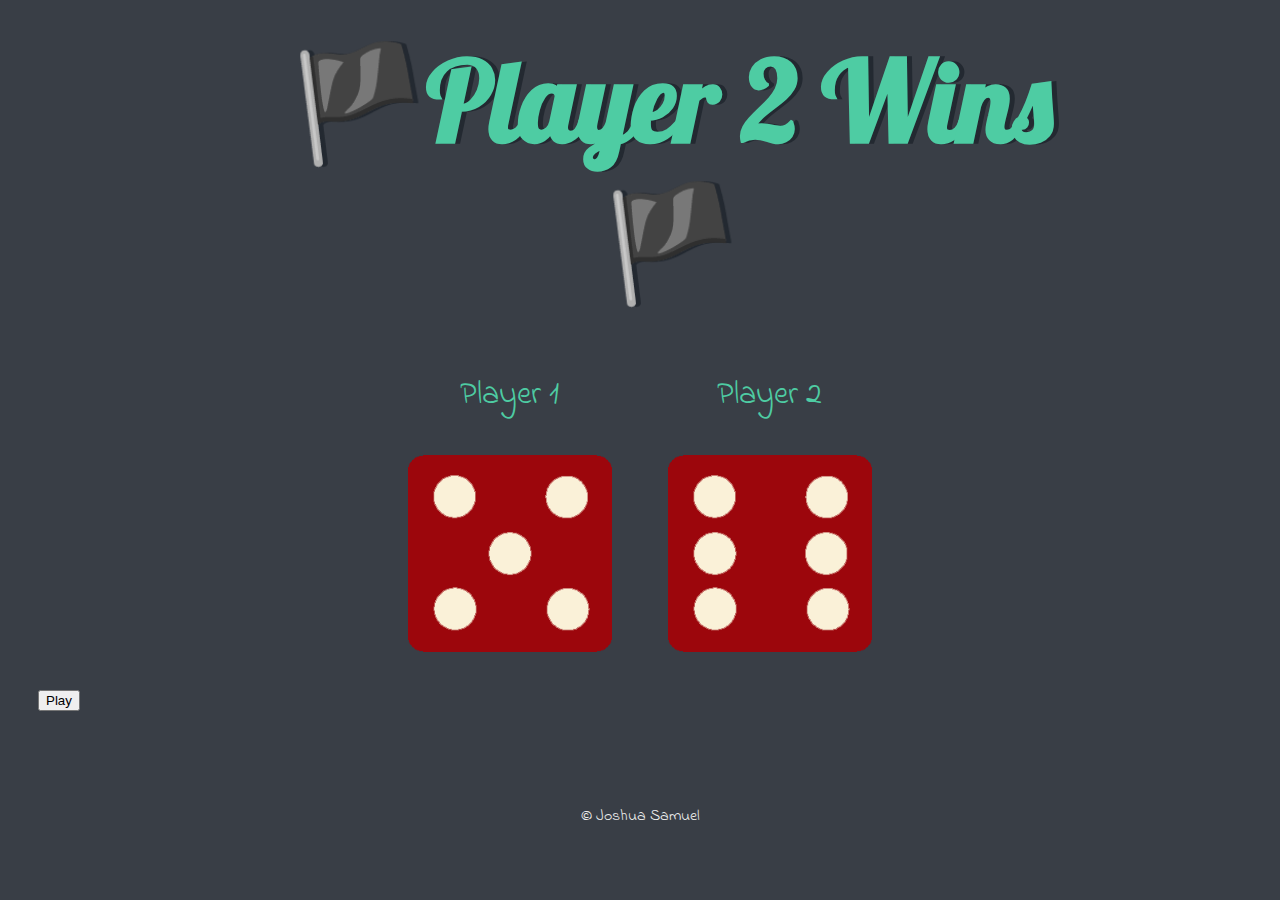
<file: dice/dicee.html>
<!DOCTYPE html>
<html lang="en" dir="ltr">
  <head>
    <meta charset="utf-8">
    <title>Dicee</title>
    <link href="https://fonts.googleapis.com/css?family=Indie+Flower|Lobster" rel="stylesheet">
    <link href="https://cdn.jsdelivr.net/npm/bootstrap@5.3.1/dist/css/bootstrap.min.css" rel="stylesheet" integrity="sha384-4bw+/aepP/YC94hEpVNVgiZdgIC5+VKNBQNGCHeKRQN+PtmoHDEXuppvnDJzQIu9" crossorigin="anonymous">
    <link rel="stylesheet" href="styles.css">

  </head>
  <body>

    <div class="container">
      <h1>Refresh Me</h1>
      <div class="dice">
        <p>Player 1</p>
        <img class="img1" src="images/dice6.png">
      </div>

      <div class="dice">
        <p>Player 2</p>
        <img class="img2" src="images/dice6.png">
      </div>

    </div>
    <div class="text-center but">
    <button class="btn btn-danger text-center" onclick="window.location.reload()">Play</button>
  </div>
    <script src="dice.js"></script>
  </body>

  <footer>
    &copy Joshua Samuel 
  </footer>
</html>
</file>
<file: dice/styles.css>
.container {
  width: 70%;
  margin: auto;
  text-align: center;
}

.dice {
  text-align: center;
  display: inline-block;

}

body {
  background-color: #393E46;
}

h1 {
  margin: 30px;
  width: 100%;
  font-family: 'Lobster', cursive;
  text-shadow: 5px 0 #232931;
  font-size: 7rem;
  color: #4ECCA3;
}

p {
  font-size: 2rem;
  color: #4ECCA3;
  font-family: 'Indie Flower', cursive;
}

img {
  width: 80%;
}

footer {
  margin-top: 5%;
  color: #EEEEEE;
  text-align: center;
  font-family: 'Indie Flower', cursive;

}
.pl1,.pl,.pl2{
  visibility: hidden;
}
.but{
  padding: 30px;
}
</file>
